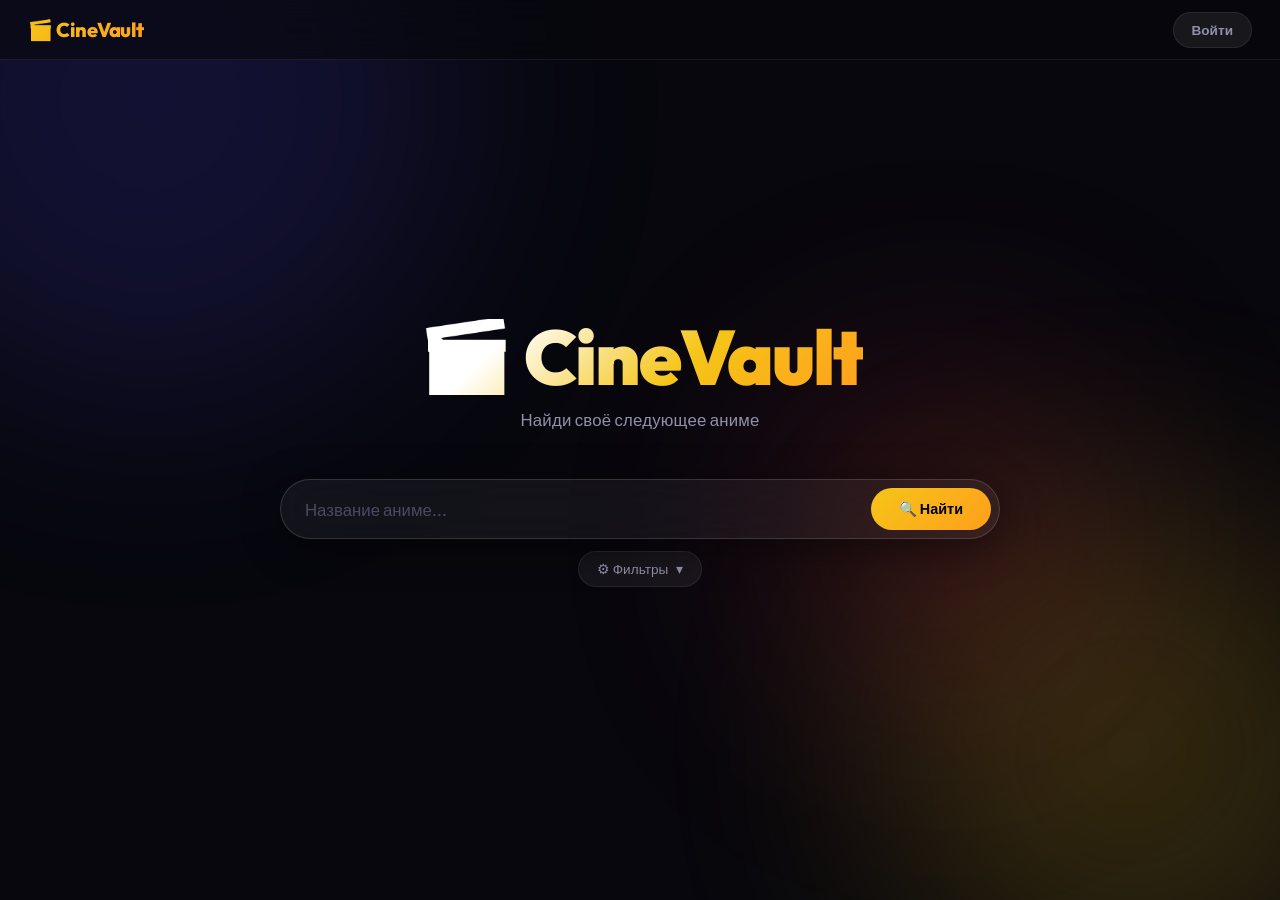
<file: wwwroot/index.html>
<!DOCTYPE html>
<html lang="ru">
<head>
  <meta charset="UTF-8">
  <meta name="viewport" content="width=device-width,initial-scale=1">
  <title>CineVault — Найди аниме</title>
  <meta name="description" content="CineVault — поиск аниме с фильтрами по жанру, рейтингу, типу и статусу.">
  <link rel="preconnect" href="https://fonts.googleapis.com">
  <link href="https://fonts.googleapis.com/css2?family=Outfit:wght@300;400;500;600;700;800;900&display=swap" rel="stylesheet">
  <style>
    :root {
      --bg:    #07070d;
      --card:  #13131e;
      --glass: rgba(13,13,22,.80);
      --gold:  #f5c518;
      --gold2: #ff9f1c;
      --txt:   #fff;
      --txt2:  #9090aa;
      --txt3:  #4a4a62;
      --brd:   rgba(255,255,255,.07);
      --brdh:  rgba(255,255,255,.14);
      --r:     10px;
      --r2:    18px;
      --tr:    .3s cubic-bezier(.4,0,.2,1);
    }
    *, *::before, *::after { box-sizing: border-box; margin: 0; padding: 0; }
    html { scroll-behavior: smooth; }
    body {
      font-family: 'Outfit', sans-serif;
      background: var(--bg);
      color: var(--txt);
      min-height: 100vh;
      overflow-x: hidden;
    }
    a { color: inherit; text-decoration: none; }
    button { cursor: pointer; border: none; font-family: inherit; }
    input, select { font-family: inherit; }

    /* ── Ambient glow orbs ── */
    .orb {
      position: fixed;
      border-radius: 50%;
      filter: blur(120px);
      opacity: .18;
      pointer-events: none;
      z-index: 0;
      animation: drift 12s ease-in-out infinite alternate;
    }
    .orb-1 { width: 600px; height: 600px; background: #4f46e5; top: -200px; left: -150px; animation-delay: 0s; }
    .orb-2 { width: 500px; height: 500px; background: #f5c518; bottom: -100px; right: -100px; animation-delay: -5s; }
    .orb-3 { width: 350px; height: 350px; background: #e63946; top: 40%; left: 60%; animation-delay: -9s; }
    @keyframes drift {
      from { transform: translate(0, 0) scale(1); }
      to   { transform: translate(30px, -20px) scale(1.05); }
    }

    /* ── Header ── */
    .header {
      position: fixed; top: 0; left: 0; right: 0;
      height: 60px;
      display: flex; align-items: center; justify-content: space-between;
      padding: 0 28px;
      background: rgba(7,7,13,.6);
      backdrop-filter: blur(20px);
      border-bottom: 1px solid var(--brd);
      z-index: 1000;
    }
    .header-logo {
      font-size: 1.25rem; font-weight: 800;
      background: linear-gradient(135deg, var(--gold), var(--gold2));
      -webkit-background-clip: text; -webkit-text-fill-color: transparent;
      letter-spacing: -.5px;
    }
    .header-nav { display: flex; align-items: center; gap: 8px; }
    .btn-sm {
      display: inline-flex; align-items: center; gap: 6px;
      padding: 8px 18px; border-radius: 40px;
      font-size: .85rem; font-weight: 600;
      transition: var(--tr);
    }
    .btn-ghost {
      background: rgba(255,255,255,.07);
      color: var(--txt2);
      border: 1px solid var(--brd);
    }
    .btn-ghost:hover { background: rgba(255,255,255,.13); color: var(--txt); }
    .btn-primary {
      background: linear-gradient(135deg, var(--gold), var(--gold2));
      color: #000; font-weight: 700;
    }
    .btn-primary:hover { transform: translateY(-2px); box-shadow: 0 8px 24px rgba(245,197,24,.3); }

    /* ── Hero search area ── */
    .hero-area {
      position: relative; z-index: 1;
      min-height: 100vh;
      display: flex; flex-direction: column;
      align-items: center; justify-content: center;
      padding: 80px 24px 60px;
      gap: 0;
    }
    .hero-logo {
      font-size: clamp(2.8rem, 6vw, 5rem);
      font-weight: 900;
      background: linear-gradient(135deg, #fff 20%, var(--gold) 60%, var(--gold2) 100%);
      -webkit-background-clip: text; -webkit-text-fill-color: transparent;
      letter-spacing: -2px;
      line-height: 1;
      margin-bottom: 14px;
      text-align: center;
    }
    .hero-tagline {
      color: var(--txt2); font-size: 1.05rem; font-weight: 400;
      margin-bottom: 48px; text-align: center;
      letter-spacing: .2px;
    }

    /* ── Search box ── */
    .search-wrap {
      width: 100%; max-width: 720px;
      display: flex; flex-direction: column; gap: 12px;
    }
    .search-row {
      display: flex; align-items: center; gap: 10px;
      background: rgba(255,255,255,.05);
      backdrop-filter: blur(24px);
      border: 1px solid var(--brdh);
      border-radius: 60px;
      padding: 8px 8px 8px 24px;
      transition: var(--tr);
      box-shadow: 0 8px 40px rgba(0,0,0,.45);
    }
    .search-row:focus-within {
      border-color: var(--gold);
      box-shadow: 0 0 0 3px rgba(245,197,24,.14), 0 8px 40px rgba(0,0,0,.45);
    }
    .search-input {
      flex: 1; background: none; border: none; outline: none;
      color: var(--txt); font-size: 1.05rem; font-weight: 400;
      min-width: 0;
    }
    .search-input::placeholder { color: var(--txt3); }
    .search-btn {
      flex-shrink: 0;
      background: linear-gradient(135deg, var(--gold), var(--gold2));
      color: #000; font-weight: 700; font-size: .9rem;
      padding: 12px 28px; border-radius: 50px;
      transition: var(--tr);
      white-space: nowrap;
    }
    .search-btn:hover { transform: scale(1.04); box-shadow: 0 6px 20px rgba(245,197,24,.35); }

    /* ── Filters toggle ── */
    .filter-toggle-row {
      display: flex; align-items: center; justify-content: center; gap: 10px;
    }
    .filter-toggle-btn {
      display: inline-flex; align-items: center; gap: 8px;
      background: rgba(255,255,255,.06);
      border: 1px solid var(--brd);
      color: var(--txt2); font-size: .85rem; font-weight: 500;
      padding: 8px 18px; border-radius: 40px;
      transition: var(--tr);
    }
    .filter-toggle-btn:hover, .filter-toggle-btn.active {
      border-color: var(--gold); color: var(--gold);
      background: rgba(245,197,24,.08);
    }
    .filter-arrow {
      transition: transform .25s ease;
      display: inline-block;
      font-style: normal;
    }
    .filter-toggle-btn.active .filter-arrow { transform: rotate(180deg); }
    .active-count {
      background: var(--gold); color: #000;
      font-size: .72rem; font-weight: 800;
      padding: 1px 7px; border-radius: 20px;
      display: none;
    }
    .active-count.show { display: inline; }

    /* ── Filter panel ── */
    .filter-panel {
      width: 100%; max-width: 720px;
      background: rgba(19,19,30,.88);
      backdrop-filter: blur(24px);
      border: 1px solid var(--brd);
      border-radius: var(--r2);
      overflow: hidden;
      max-height: 0;
      opacity: 0;
      transform: translateY(-8px);
      transition: max-height .35s ease, opacity .3s ease, transform .3s ease;
    }
    .filter-panel.open {
      max-height: 600px;
      opacity: 1;
      transform: none;
    }
    .filter-panel-inner { padding: 24px; display: flex; flex-direction: column; gap: 20px; }

    .filter-section-label {
      font-size: .72rem; font-weight: 700; text-transform: uppercase;
      letter-spacing: .8px; color: var(--txt3); margin-bottom: 8px;
    }
    .pills {
      display: flex; flex-wrap: wrap; gap: 8px;
    }
    .pill {
      padding: 6px 14px; border-radius: 40px;
      border: 1px solid var(--brd); color: var(--txt2);
      font-size: .82rem; font-weight: 500;
      background: none; transition: var(--tr);
    }
    .pill:hover { border-color: var(--brdh); color: var(--txt); }
    .pill.active {
      background: var(--gold); color: #000;
      border-color: var(--gold); font-weight: 700;
    }
    .filter-row { display: flex; flex-wrap: wrap; gap: 16px; align-items: flex-start; }
    .filter-col { flex: 1; min-width: 140px; }

    .filter-select {
      width: 100%;
      background: rgba(255,255,255,.05);
      border: 1px solid var(--brd);
      color: var(--txt2); padding: 9px 14px;
      border-radius: var(--r); font-size: .85rem;
      outline: none; cursor: pointer; transition: var(--tr);
      appearance: none;
      background-image: url("data:image/svg+xml,%3Csvg xmlns='http://www.w3.org/2000/svg' width='12' height='8' fill='none'%3E%3Cpath d='M1 1l5 5 5-5' stroke='%239090aa' stroke-width='2' stroke-linecap='round'/%3E%3C/svg%3E");
      background-repeat: no-repeat; background-position: right 12px center;
      padding-right: 36px;
    }
    .filter-select:focus { border-color: var(--gold); color: var(--txt); }
    .filter-select option { background: #13131e; }

    .range-wrap { display: flex; align-items: center; gap: 12px; }
    .range-wrap input[type=range] {
      flex: 1; accent-color: var(--gold);
      appearance: none; height: 4px;
      background: var(--brd); border-radius: 4px; outline: none;
    }
    .range-wrap input[type=range]::-webkit-slider-thumb {
      appearance: none; width: 18px; height: 18px;
      border-radius: 50%; background: var(--gold);
      box-shadow: 0 0 8px rgba(245,197,24,.5); cursor: pointer;
    }
    .range-val { color: var(--gold); font-weight: 700; font-size: .9rem; min-width: 32px; }

    .filter-actions {
      display: flex; justify-content: flex-end; gap: 8px;
      padding-top: 4px; border-top: 1px solid var(--brd);
    }
    .btn-reset {
      background: none; border: 1px solid var(--brd);
      color: var(--txt3); font-size: .82rem; font-weight: 500;
      padding: 8px 16px; border-radius: 40px; transition: var(--tr);
    }
    .btn-reset:hover { border-color: var(--red, #e63946); color: #e63946; }

    /* ── Results section ── */
    .results-section {
      position: relative; z-index: 1;
      width: 100%; max-width: 1320px;
      margin: 0 auto;
      padding: 0 24px 80px;
    }
    .results-header {
      display: flex; align-items: center; justify-content: space-between;
      margin-bottom: 24px;
    }
    .results-title {
      font-size: 1.1rem; font-weight: 700; color: var(--txt2);
    }
    .results-title span { color: var(--txt); }
    .results-grid {
      display: grid;
      grid-template-columns: repeat(auto-fill, minmax(200px, 1fr));
      gap: 20px;
    }
    /* ── Movie card ── */
    .movie-card {
      background: var(--card);
      border: 1px solid var(--brd);
      border-radius: var(--r2);
      overflow: hidden;
      cursor: pointer;
      transition: var(--tr);
      position: relative;
      group: true;
    }
    .movie-card:hover {
      transform: translateY(-8px) scale(1.015);
      border-color: rgba(245,197,24,.35);
      box-shadow: 0 20px 56px rgba(0,0,0,.6), 0 0 0 1px rgba(245,197,24,.12);
    }
    .movie-card:hover .card-poster {
      transform: scale(1.05);
    }
    .movie-card:hover .card-overlay {
      opacity: 1;
    }
    .poster-wrap {
      position: relative; overflow: hidden;
      aspect-ratio: 2/3;
    }
    .card-poster {
      width: 100%; height: 100%; object-fit: cover;
      background: linear-gradient(135deg, #1a1a2e, #16213e);
      display: block;
      transition: transform .4s cubic-bezier(.4,0,.2,1);
    }
    /* Gradient overlay always visible at bottom */
    .card-gradient {
      position: absolute; inset: 0;
      background: linear-gradient(to top, rgba(7,7,13,.95) 0%, rgba(7,7,13,.3) 40%, transparent 70%);
      pointer-events: none;
    }
    /* Hover overlay */
    .card-overlay {
      position: absolute; inset: 0;
      background: rgba(7,7,13,.55);
      backdrop-filter: blur(2px);
      display: flex; align-items: center; justify-content: center;
      opacity: 0;
      transition: opacity .25s ease;
    }
    .card-play-btn {
      display: inline-flex; align-items: center; gap: 8px;
      background: linear-gradient(135deg, var(--gold), var(--gold2));
      color: #000; font-weight: 700; font-size: .85rem;
      padding: 10px 22px; border-radius: 40px;
      transform: translateY(4px);
      transition: transform .25s ease;
      pointer-events: none;
    }
    .movie-card:hover .card-play-btn {
      transform: translateY(0);
    }
    /* Rating badge */
    .card-rating {
      position: absolute; top: 10px; right: 10px;
      background: rgba(0,0,0,.8); backdrop-filter: blur(10px);
      color: var(--gold); font-size: .78rem; font-weight: 700;
      padding: 3px 9px; border-radius: 20px;
      border: 1px solid rgba(245,197,24,.2);
      z-index: 2;
    }
    /* Kind badge */
    .card-kind {
      position: absolute; top: 10px; left: 10px;
      background: rgba(0,0,0,.75); backdrop-filter: blur(8px);
      color: var(--txt2); font-size: .7rem; font-weight: 600;
      padding: 3px 8px; border-radius: 20px;
      text-transform: uppercase; letter-spacing: .4px;
      z-index: 2;
    }
    .card-info { padding: 12px 14px 14px; }
    .card-title {
      font-size: .9rem; font-weight: 600;
      white-space: nowrap; overflow: hidden; text-overflow: ellipsis;
      margin-bottom: 5px; color: var(--txt);
    }
    .card-sub { font-size: .78rem; color: var(--txt2); }

    /* Empty / loading state */
    .state-box {
      text-align: center; padding: 60px 20px;
      color: var(--txt3);
    }
    .state-box .icon { font-size: 3rem; margin-bottom: 16px; }
    .state-box p { font-size: 1rem; }
    .skeleton-card {
      background: var(--card); border-radius: var(--r2);
      aspect-ratio: 2/3; animation: shimmer 1.4s infinite;
    }
    @keyframes shimmer {
      0%, 100% { opacity: .5; }
      50%       { opacity: .9; }
    }

    /* ── Pagination ── */
    .pagination {
      display: flex; align-items: center; justify-content: center;
      gap: 8px; padding: 40px 0 0;
    }
    .page-btn {
      display: inline-flex; align-items: center; justify-content: center;
      min-width: 40px; height: 40px; padding: 0 14px;
      border-radius: var(--r); font-size: .88rem; font-weight: 600;
      background: rgba(255,255,255,.05);
      border: 1px solid var(--brd); color: var(--txt2);
      transition: var(--tr); cursor: pointer;
    }
    .page-btn:hover:not(:disabled) {
      border-color: var(--gold); color: var(--gold);
      background: rgba(245,197,24,.08);
    }
    .page-btn.active {
      background: linear-gradient(135deg, var(--gold), var(--gold2));
      color: #000; border-color: transparent; font-weight: 700;
    }
    .page-btn:disabled {
      opacity: .3; cursor: not-allowed;
    }
    .page-dots {
      color: var(--txt3); font-size: .9rem; padding: 0 4px;
    }

    /* ── Scrollbar ── */
    ::-webkit-scrollbar { width: 5px; }
    ::-webkit-scrollbar-track { background: var(--bg); }
    ::-webkit-scrollbar-thumb { background: var(--brd); border-radius: 3px; }
  </style>
</head>
<body>

  <!-- Ambient background -->
  <div class="orb orb-1"></div>
  <div class="orb orb-2"></div>
  <div class="orb orb-3"></div>

  <!-- Minimal header -->
  <header class="header">
    <a href="/" class="header-logo">🎬 CineVault</a>
    <nav class="header-nav">
      <a href="/auth.html" class="btn-sm btn-ghost" id="authBtn">Войти</a>
    </nav>
  </header>

  <!-- Hero / Search -->
  <section class="hero-area" id="heroArea">
    <div class="hero-logo">🎬 CineVault</div>
    <p class="hero-tagline">Найди своё следующее аниме</p>

    <div class="search-wrap">
      <!-- Search input row -->
      <div class="search-row">
        <input
          type="text"
          class="search-input"
          id="searchInput"
          placeholder="Название аниме..."
          autocomplete="off"
        >
        <button class="search-btn" id="searchBtn">🔍 Найти</button>
      </div>

      <!-- Filter toggle -->
      <div class="filter-toggle-row">
        <button class="filter-toggle-btn" id="filterToggleBtn">
          ⚙ Фильтры
          <span class="active-count" id="activeCount">0</span>
          <i class="filter-arrow">▾</i>
        </button>
      </div>

      <!-- Filter panel -->
      <div class="filter-panel" id="filterPanel">
        <div class="filter-panel-inner">

          <!-- Жанр -->
          <div>
            <div class="filter-section-label">Жанр</div>
            <div class="pills" id="genrePills"></div>
          </div>

          <!-- Тип / Возраст -->
          <div class="filter-row">
            <div class="filter-col">
              <div class="filter-section-label">Тип</div>
              <div class="pills" id="kindPills"></div>
            </div>
            <div class="filter-col">
              <div class="filter-section-label">Статус</div>
              <div class="pills" id="statusPills"></div>
            </div>
          </div>

          <!-- Рейтинг / Возраст -->
          <div class="filter-row">
            <div class="filter-col">
              <div class="filter-section-label">Мин. рейтинг</div>
              <div class="range-wrap">
                <input type="range" id="ratingRange" min="0" max="9" step="1" value="0">
                <span class="range-val" id="ratingVal">0+</span>
              </div>
            </div>
            <div class="filter-col">
              <div class="filter-section-label">Возрастной рейтинг</div>
              <select class="filter-select" id="ageSelect">
                <option value="">Любой</option>
                <option value="g">G — Для всех</option>
                <option value="pg">PG</option>
                <option value="pg_13">PG-13</option>
                <option value="r">R — 17+</option>
                <option value="r_plus">R+ — 18+</option>
              </select>
            </div>
          </div>

          <!-- Сортировка / Лимит -->
          <div class="filter-row">
            <div class="filter-col">
              <div class="filter-section-label">Сортировка</div>
              <select class="filter-select" id="sortSelect">
                <option value="ranked">По рейтингу</option>
                <option value="popularity">По популярности</option>
                <option value="name">По названию</option>
                <option value="aired_on">По дате выхода</option>
              </select>
            </div>
            <div class="filter-col">
              <div class="filter-section-label">Количество результатов</div>
              <select class="filter-select" id="limitSelect">
                <option value="10">10</option>
                <option value="20" selected>20</option>
                <option value="40">40</option>
              </select>
            </div>
          </div>

          <div class="filter-actions">
            <button class="btn-reset" id="resetBtn">✕ Сбросить фильтры</button>
          </div>
        </div>
      </div>
    </div>
  </section>

  <!-- Results -->
  <section class="results-section" id="resultsSection" style="display:none">
    <div class="results-header">
      <div class="results-title" id="resultsTitle">Результаты</div>
    </div>
    <div class="results-grid" id="resultsGrid"></div>
    <nav class="pagination" id="pagination" aria-label="Страницы результатов"></nav>
  </section>

  <script>
    // ── Data ──────────────────────────────────────────────────────────────────
    const GENRES = [
      { label: 'Экшен',              value: '1' },
      { label: 'Комедия',            value: '4' },
      { label: 'Драма',              value: '8' },
      { label: 'Фэнтези',            value: '10' },
      { label: 'Приключения',        value: '2' },
      { label: 'Детектив',           value: '7' },
      { label: 'Ужасы',              value: '14' },
      { label: 'Меха',               value: '18' },
      { label: 'Музыка',             value: '19' },
      { label: 'Мистика',            value: '7' },
      { label: 'Романтика',          value: '22' },
      { label: 'Фантастика',         value: '24' },
      { label: 'Спорт',              value: '30' },
      { label: 'Сверхъестественное', value: '37' },
      { label: 'Триллер',            value: '41' },
      { label: 'Психологическое',    value: '40' },
      { label: 'Повседневность',     value: '36' },
      { label: 'Магия',              value: '16' },
      { label: 'Военное',            value: '38' },
      { label: 'Самурайское',        value: '21' },
    ];
    const KINDS = [
      { label: 'TV сериал', value: 'tv' },
      { label: 'Фильм',     value: 'movie' },
      { label: 'OVA',       value: 'ova' },
      { label: 'ONA',       value: 'ona' },
      { label: 'Special',   value: 'special' },
    ];
    const STATUSES = [
      { label: 'Все',        value: '' },
      { label: 'Выходит',    value: 'ongoing' },
      { label: 'Завершён',   value: 'released' },
      { label: 'Анонсирован',value: 'anons' },
    ];

    // ── State ─────────────────────────────────────────────────────────────────
    let activeGenres = [];
    let activeKind  = '';
    let activeStatus = '';

    // ── Pill builders ─────────────────────────────────────────────────────────
    function buildPills(containerId, items, getActive, setActive) {
      const container = document.getElementById(containerId);
      container.innerHTML = items.map(item => {
        const val   = typeof item === 'string' ? item : item.value;
        const label = typeof item === 'string' ? item : item.label;
        const isActive = Array.isArray(getActive()) ? getActive().includes(val) : getActive() === val;
        return `<button class="pill ${isActive ? 'active' : ''}"
          data-val="${val}"
          onclick="selectPill('${containerId}', '${val}', setActive_${containerId})">${label}</button>`;
      }).join('');
    }

    function selectPill(containerId, val, setter) {
      // toggle
      const prev = getActiveFor(containerId);
      setActiveFor(containerId, prev === val ? '' : val);
      refreshPills(containerId);
      updateActiveCount();
    }

    function getActiveFor(id) {
      if (id === 'genrePills')   return activeGenres;
      if (id === 'kindPills')    return activeKind;
      if (id === 'statusPills')  return activeStatus;
      return '';
    }
    function setActiveFor(id, val) {
      if (id === 'genrePills') {
        const idx = activeGenres.indexOf(val);
        if (idx > -1) activeGenres.splice(idx, 1);
        else if (val) activeGenres.push(val);
      }
      if (id === 'kindPills')   activeKind   = val;
      if (id === 'statusPills') activeStatus = val;
    }

    function refreshPills(containerId) {
      const active = getActiveFor(containerId);
      document.querySelectorAll(`#${containerId} .pill`).forEach(btn => {
        if (Array.isArray(active)) {
          btn.classList.toggle('active', active.includes(btn.dataset.val));
        } else {
          btn.classList.toggle('active', btn.dataset.val === active);
        }
      });
    }

    // Genre pills onclick need a global handler
    function pillClick(containerId, val) {
      setActiveFor(containerId, val);
      refreshPills(containerId);
      updateActiveCount();
    }

    function buildPillsSimple(containerId, items) {
      const container = document.getElementById(containerId);
      container.innerHTML = items.map(item => {
        const val   = typeof item === 'string' ? item : item.value;
        const label = typeof item === 'string' ? item : item.label;
        return `<button class="pill" data-val="${val}"
          onclick="pillClick('${containerId}', '${val}')">${label}</button>`;
      }).join('');
    }

    // ── Filter panel toggle ───────────────────────────────────────────────────
    const filterToggleBtn = document.getElementById('filterToggleBtn');
    const filterPanel     = document.getElementById('filterPanel');

    filterToggleBtn.addEventListener('click', () => {
      const open = filterPanel.classList.toggle('open');
      filterToggleBtn.classList.toggle('active', open);
    });

    // ── Active filter count ───────────────────────────────────────────────────
    function updateActiveCount() {
      let n = 0;
      if (activeGenres.length > 0) n += activeGenres.length;
      if (activeKind)   n++;
      if (activeStatus) n++;
      if (document.getElementById('ratingRange').value > 0) n++;
      if (document.getElementById('ageSelect').value)    n++;
      const el = document.getElementById('activeCount');
      el.textContent = n;
      el.classList.toggle('show', n > 0);
    }

    document.getElementById('ratingRange').addEventListener('input', function () {
      document.getElementById('ratingVal').textContent = this.value > 0 ? this.value + '+' : '0+';
      updateActiveCount();
    });
    document.getElementById('ageSelect').addEventListener('change', updateActiveCount);

    // ── Reset ─────────────────────────────────────────────────────────────────
    document.getElementById('resetBtn').addEventListener('click', () => {
      activeGenres = [];
      activeKind = activeStatus = '';
      document.getElementById('ratingRange').value = 0;
      document.getElementById('ratingVal').textContent = '0+';
      document.getElementById('ageSelect').value = '';
      document.getElementById('sortSelect').value = 'ranked';
      document.getElementById('limitSelect').value = '20';
      ['genrePills','kindPills','statusPills'].forEach(id => refreshPills(id));
      updateActiveCount();
    });

    // ── Pagination state ──────────────────────────────────────────────────────
    let currentPage = 1;
    let lastQueryParams = new URLSearchParams();

    // ── Search ────────────────────────────────────────────────────────────────
    document.getElementById('searchBtn').addEventListener('click', doSearch);
    document.getElementById('searchInput').addEventListener('keydown', e => {
      if (e.key === 'Enter') doSearch();
    });

    function buildParams() {
      const title  = document.getElementById('searchInput').value.trim();
      const limit  = document.getElementById('limitSelect').value;
      const rating = document.getElementById('ratingRange').value;
      const age    = document.getElementById('ageSelect').value;
      const sort   = document.getElementById('sortSelect').value;

      const params = new URLSearchParams();
      if (title)        params.set('title', title);
      if (limit)        params.set('limit', limit);
      if (rating > 0)   params.set('minRating', rating);
      if (age)          params.set('mpaaRating', age);
      if (activeGenres.length > 0) params.set('genres', activeGenres.join(','));
      if (activeKind)   params.set('kind', activeKind);
      if (activeStatus) params.set('status', activeStatus);
      if (sort)         params.set('order', sort);
      return params;
    }

    async function doSearch() {
      currentPage = 1;
      lastQueryParams = buildParams();
      await fetchPage(currentPage);
    }

    async function fetchPage(page) {
      const params = new URLSearchParams(lastQueryParams);
      if (page > 1) params.set('page', page);

      showLoading();

      try {
        const res = await fetch(`/search?${params.toString()}`);
        if (!res.ok) throw new Error('API error ' + res.status);
        const data = await res.json();
        const items = data.items ?? data;
        const limit = parseInt(params.get('limit') || '20');
        renderResults(items, params.get('title') || '');
        renderPagination(page, items.length >= limit);
        currentPage = page;
      } catch (err) {
        showError(err.message);
        document.getElementById('pagination').innerHTML = '';
      }
    }

    function renderPagination(page, hasNext) {
      const nav = document.getElementById('pagination');
      if (page === 1 && !hasNext) { nav.innerHTML = ''; return; }

      const prevDisabled = page <= 1 ? 'disabled' : '';
      const nextDisabled = !hasNext  ? 'disabled' : '';

      // Show window: first, ..., page-1, page, page+1, ...
      let pagesHtml = '';
      if (page > 2) {
        pagesHtml += `<button class="page-btn" onclick="goToPage(1)">1</button>`;
        if (page > 3) pagesHtml += `<span class="page-dots">…</span>`;
      }
      if (page > 1)
        pagesHtml += `<button class="page-btn" onclick="goToPage(${page - 1})">${page - 1}</button>`;

      pagesHtml += `<button class="page-btn active">${page}</button>`;

      if (hasNext)
        pagesHtml += `<button class="page-btn" onclick="goToPage(${page + 1})">${page + 1}</button>`;

      nav.innerHTML = `
        <button class="page-btn" onclick="goToPage(${page - 1})" ${prevDisabled}
          aria-label="Предыдущая страница">← Назад</button>
        ${pagesHtml}
        <button class="page-btn" onclick="goToPage(${page + 1})" ${nextDisabled}
          aria-label="Следующая страница">Вперёд →</button>
      `;
    }

    function goToPage(page) {
      if (page < 1) return;
      window.scrollTo({ top: document.getElementById('resultsSection').offsetTop - 80, behavior: 'smooth' });
      fetchPage(page);
    }

    // ── Render results ────────────────────────────────────────────────────────
    function showLoading() {
      // Collapse hero vertically
      document.getElementById('heroArea').style.minHeight = '220px';
      document.getElementById('heroArea').style.paddingBottom = '40px';

      const section = document.getElementById('resultsSection');
      section.style.display = 'block';
      document.getElementById('resultsTitle').textContent = 'Поиск…';
      document.getElementById('resultsGrid').innerHTML =
        Array(8).fill('<div class="skeleton-card"></div>').join('');
    }

    function renderResults(items, query) {
      const grid  = document.getElementById('resultsGrid');
      const title = document.getElementById('resultsTitle');

      title.innerHTML = query
        ? `Результаты по: <span>«${query}»</span> — найдено ${items.length}`
        : `Найдено аниме: <span>${items.length}</span>`;

      if (!items.length) {
        grid.innerHTML = `<div class="state-box" style="grid-column:1/-1">
          <div class="icon">🔍</div><p>Ничего не найдено. Попробуй другой запрос или измени фильтры.</p>
        </div>`;
        return;
      }

      grid.innerHTML = items.map(m => {
        const kindLabel = { tv:'TV', movie:'Фильм', ova:'OVA', ona:'ONA', special:'Special', music:'Music' }[m.kind] ?? m.kind ?? '';
        const rating    = m.rating ? m.rating.toFixed(1) : '—';
        const sub       = [m.year, m.genres?.[0]].filter(Boolean).join(' · ');
        const poster    = m.poster || '';
        return `
        <div class="movie-card" role="button" tabindex="0"
          onclick="location.href='/movie.html?id=${m.id}'"
          onkeydown="if(event.key==='Enter')location.href='/movie.html?id=${m.id}'">
          <div class="poster-wrap">
            <img class="card-poster"
              src="${poster}"
              alt="${m.title}"
              loading="lazy"
              onerror="this.src='';this.style.background='linear-gradient(135deg,#1a1a2e,#16213e)'">
            <div class="card-gradient"></div>
            ${kindLabel ? `<div class="card-kind">${kindLabel}</div>` : ''}
            <div class="card-rating">★ ${rating}</div>
            <div class="card-overlay">
              <div class="card-play-btn">▶ Смотреть</div>
            </div>
          </div>
          <div class="card-info">
            <div class="card-title">${m.title}</div>
            <div class="card-sub">${sub}</div>
          </div>
        </div>`;
      }).join('');

    }

    function showError(msg) {
      document.getElementById('resultsTitle').textContent = 'Ошибка';
      document.getElementById('resultsGrid').innerHTML =
        `<div class="state-box" style="grid-column:1/-1">
          <div class="icon">⚠️</div><p>${msg}</p>
        </div>`;
    }

    // ── Init ──────────────────────────────────────────────────────────────────
    function init() {
      buildPillsSimple('genrePills',  GENRES);
      buildPillsSimple('kindPills',   KINDS);
      buildPillsSimple('statusPills', STATUSES);
    }
    init();
  </script>
</body>
</html>
</file>
